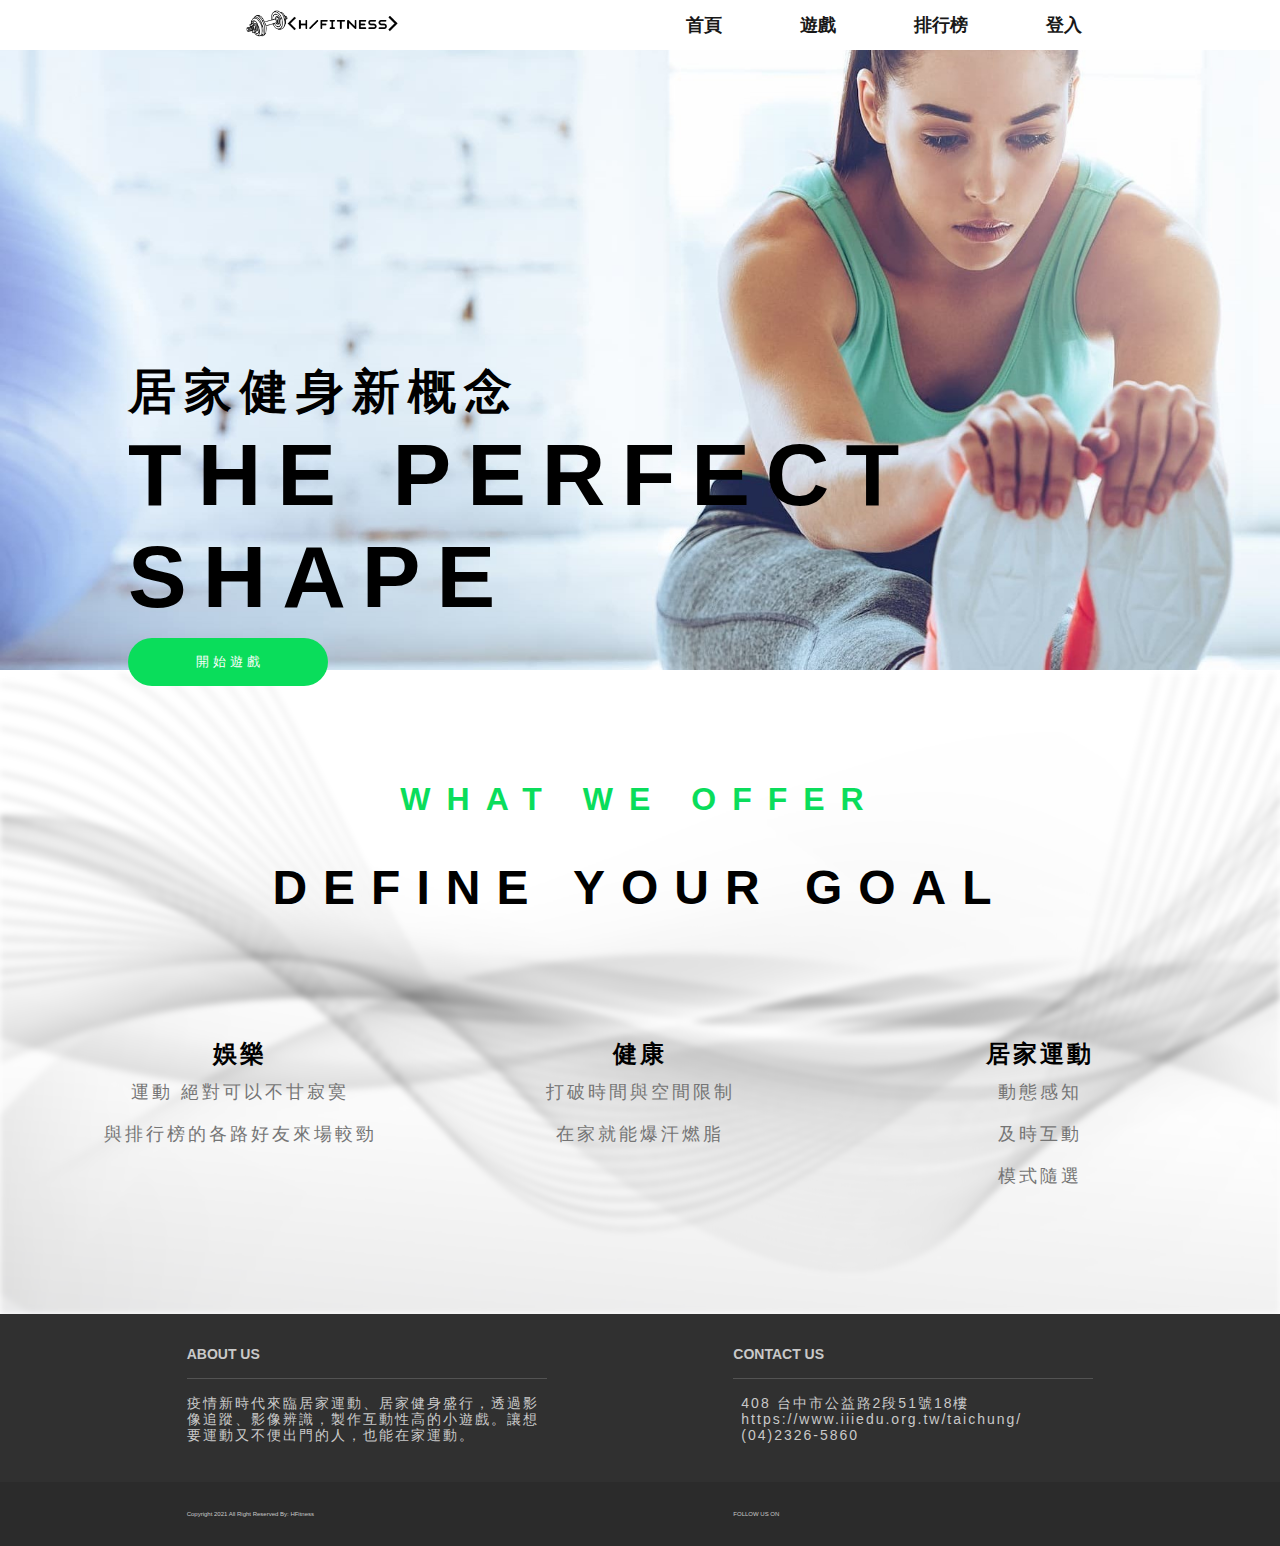
<file: index.html>
<!DOCTYPE html>
<html lang="en">
  <head>
    <meta charset="UTF-8" />
    <meta http-equiv="X-UA-Compatible" content="IE=edge" />
    <meta name="viewport" content="width=device-width, initial-scale=1.0" />
    <title>HFitness</title>
    <link rel="shortcut icon" href="./static/imgs/android-chrome-512x512.png" type="image/x-icon" />
    <!-- <link type="text/css" rel="stylesheet" href="{{ url_for('static', filename='./css/scss/style.css') }}"/> -->
    <link rel="stylesheet" href="./static/css/scss/style.css">
    <link rel="stylesheet" href="https://pro.fontawesome.com/releases/v5.10.0/css/all.css" integrity="sha384-AYmEC3Yw5cVb3ZcuHtOA93w35dYTsvhLPVnYs9eStHfGJvOvKxVfELGroGkvsg+p" crossorigin="anonymous"/>
    <script src="./static/js/style.js"></script>


  </head>

  <body>
    <div class="container">
      <div class="nav_bar" id="navbar">
        <a href=""><img src="./static/imgs/Logo.png" alt="logo" /></a>
        <ul>
          <li><a href="./index.html">首頁</a></li>
          <li><a href="./game.html">遊戲</a></li>
          <li><a href="./rank.html">排行榜</a></li>
          <li><a href="./signup.html">登入</a></li>
        </ul>
      </div>
      <div class="main_vision">
        <img src="./static/imgs/yoga_fix.jpg" alt="Stretching" class="main_pic" ></img>
        <div class="main_intro">
          <h4>居家健身新概念</h4>
          <br>
          <h1>THE PERFECT<br>SHAPE</h1>
          <br>
          <a href="game"><button>開 始 遊 戲</button></a>
        </div>
      </div>
      <div class="product_intro">
        <img src="./static/imgs/wave.jpg" alt="" class="product_pic" />
        <div class="sub_title">
          <h4>WHAT WE OFFER</h4>
          <h2>DEFINE YOUR GOAL</h2>
        </div>
        <div class="product_list">
          <ul>
            <a>
              <i
                class="fas fa-dumbbell"
                style="font-size: 80px; margin-bottom: 16px"
              ></i>
              <li>娛樂</li>
              <p>
                運動 絕對可以不甘寂寞
              </p>
              <p>與排行榜的各路好友來場較勁</p>
            </a>
            <a>
              <i
                class="fas fa-running"
                style="font-size: 80px; margin-bottom: 16px"
              ></i>
              <li>健康</li>
              <p>
                打破時間與空間限制</p>
              <p>
                在家就能爆汗燃脂</p>
            </a>
            <a>
              <i
                class="fas fa-chalkboard-teacher"
                style="font-size: 80px; margin-bottom: 16px"
              ></i>
              <li>居家運動</li>
              <p>
                動態感知
              <p>
              <p>
                及時互動
              <p>
              <p>
                模式隨選
              <p>
            </a>
          </ul>
        </div>
      </div>
    </div>
    <footer>
      <div class="information">
        <ul class="information_list">
          <li>
            <h4>ABOUT US</h4>
            <p>
              疫情新時代來臨居家運動、居家健身盛行，透過影像追蹤、影像辨識，製作互動性高的小遊戲。讓想要運動又不便出門的人，也能在家運動。
            </p>
          </li>
          <li>
            <h4>CONTACT US</h4> 
            <p>
              <i class="fas fa-home"></i><span>408 台中市公益路2段51號18樓<br> 
              <i class="fas fa-globe"></i><span>https://www.iiiedu.org.tw/taichung/<br> 
              <i class="fas fa-phone-alt"></i><span>(04)2326-5860
              </p>
          </li>
        </ul>
      </div>
      <div class="copy_right">
        <p>Copyright 2021 All Right Reserved By: HFitness</p>
        <ul>
          <li>FOLLOW US ON</li>
          <li><a><i class="fab fa-facebook-square"></i></a></li>
          <li><a><i class="fab fa-youtube"></i></a></li>
          <li><a><i class="fab fa-instagram"></i></a></li>
        </ul>
      </div>
    </footer>
    
  </body>
</html>
</file>
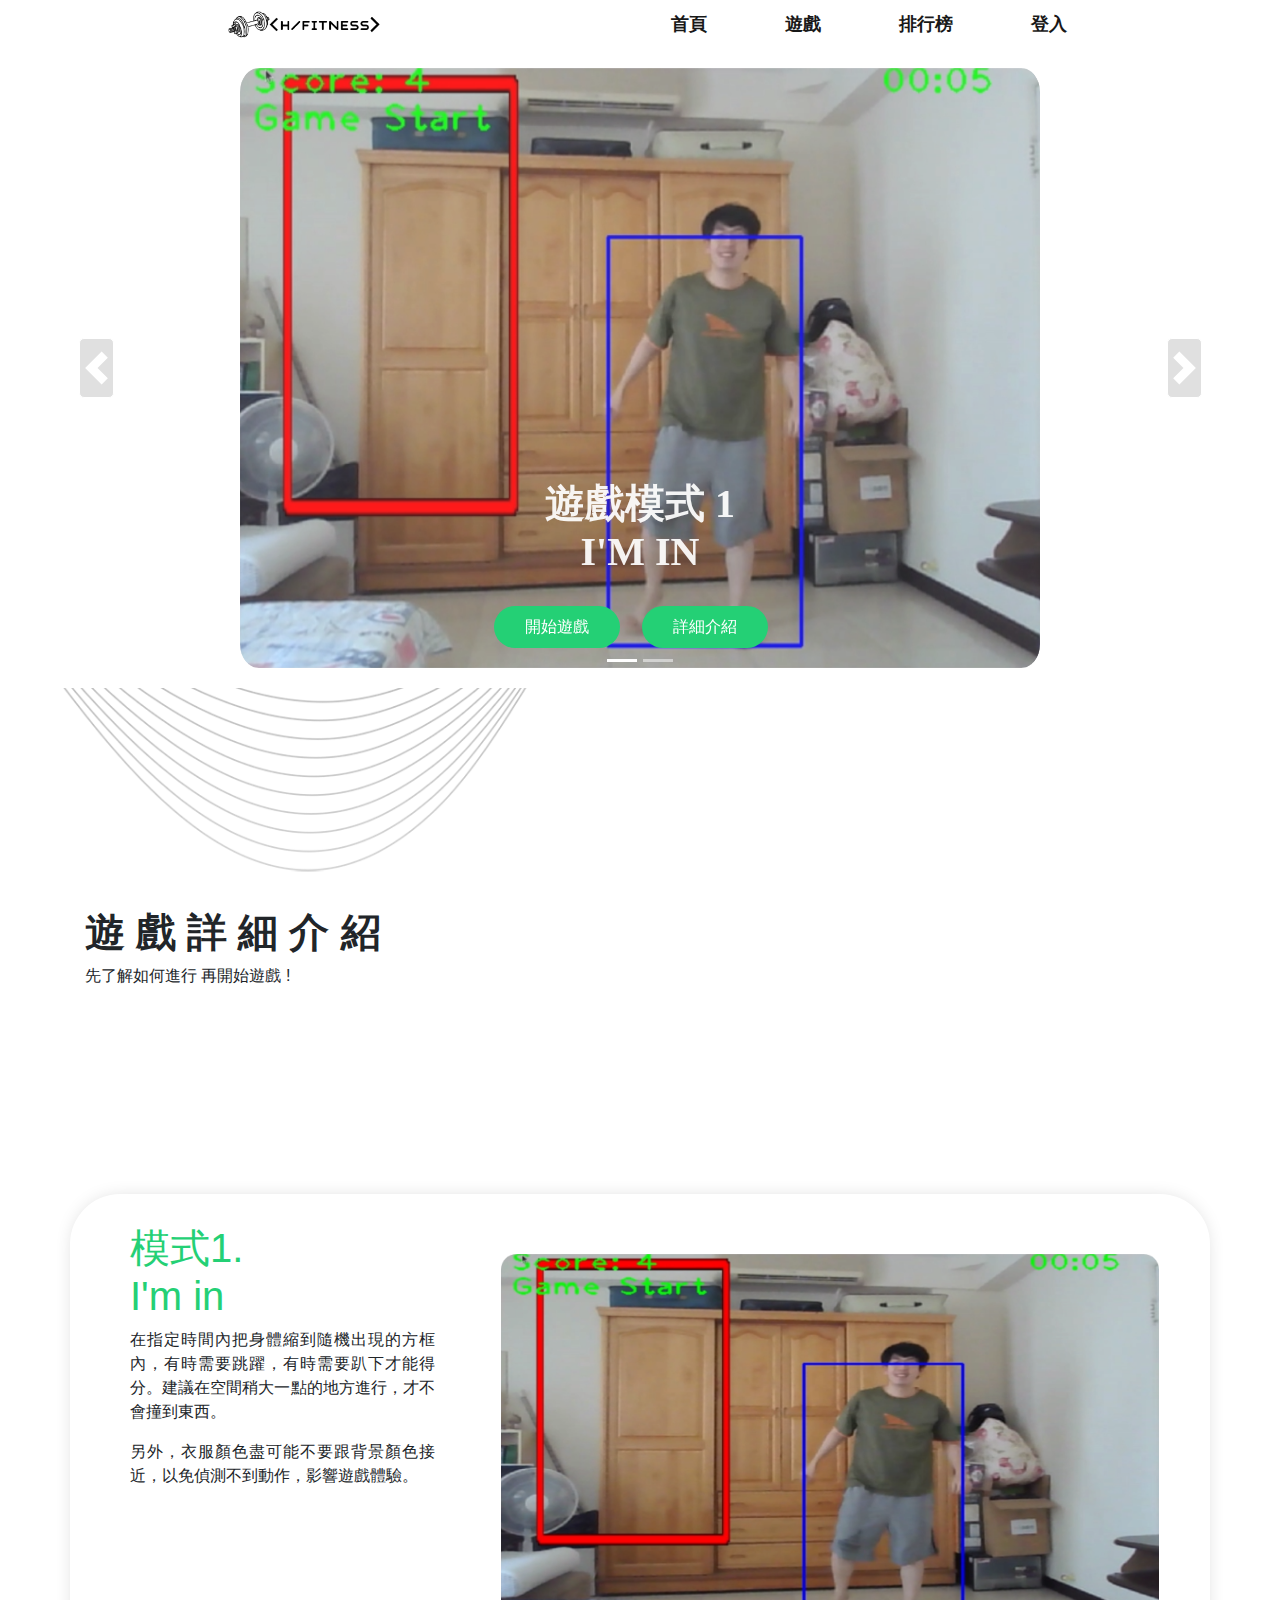
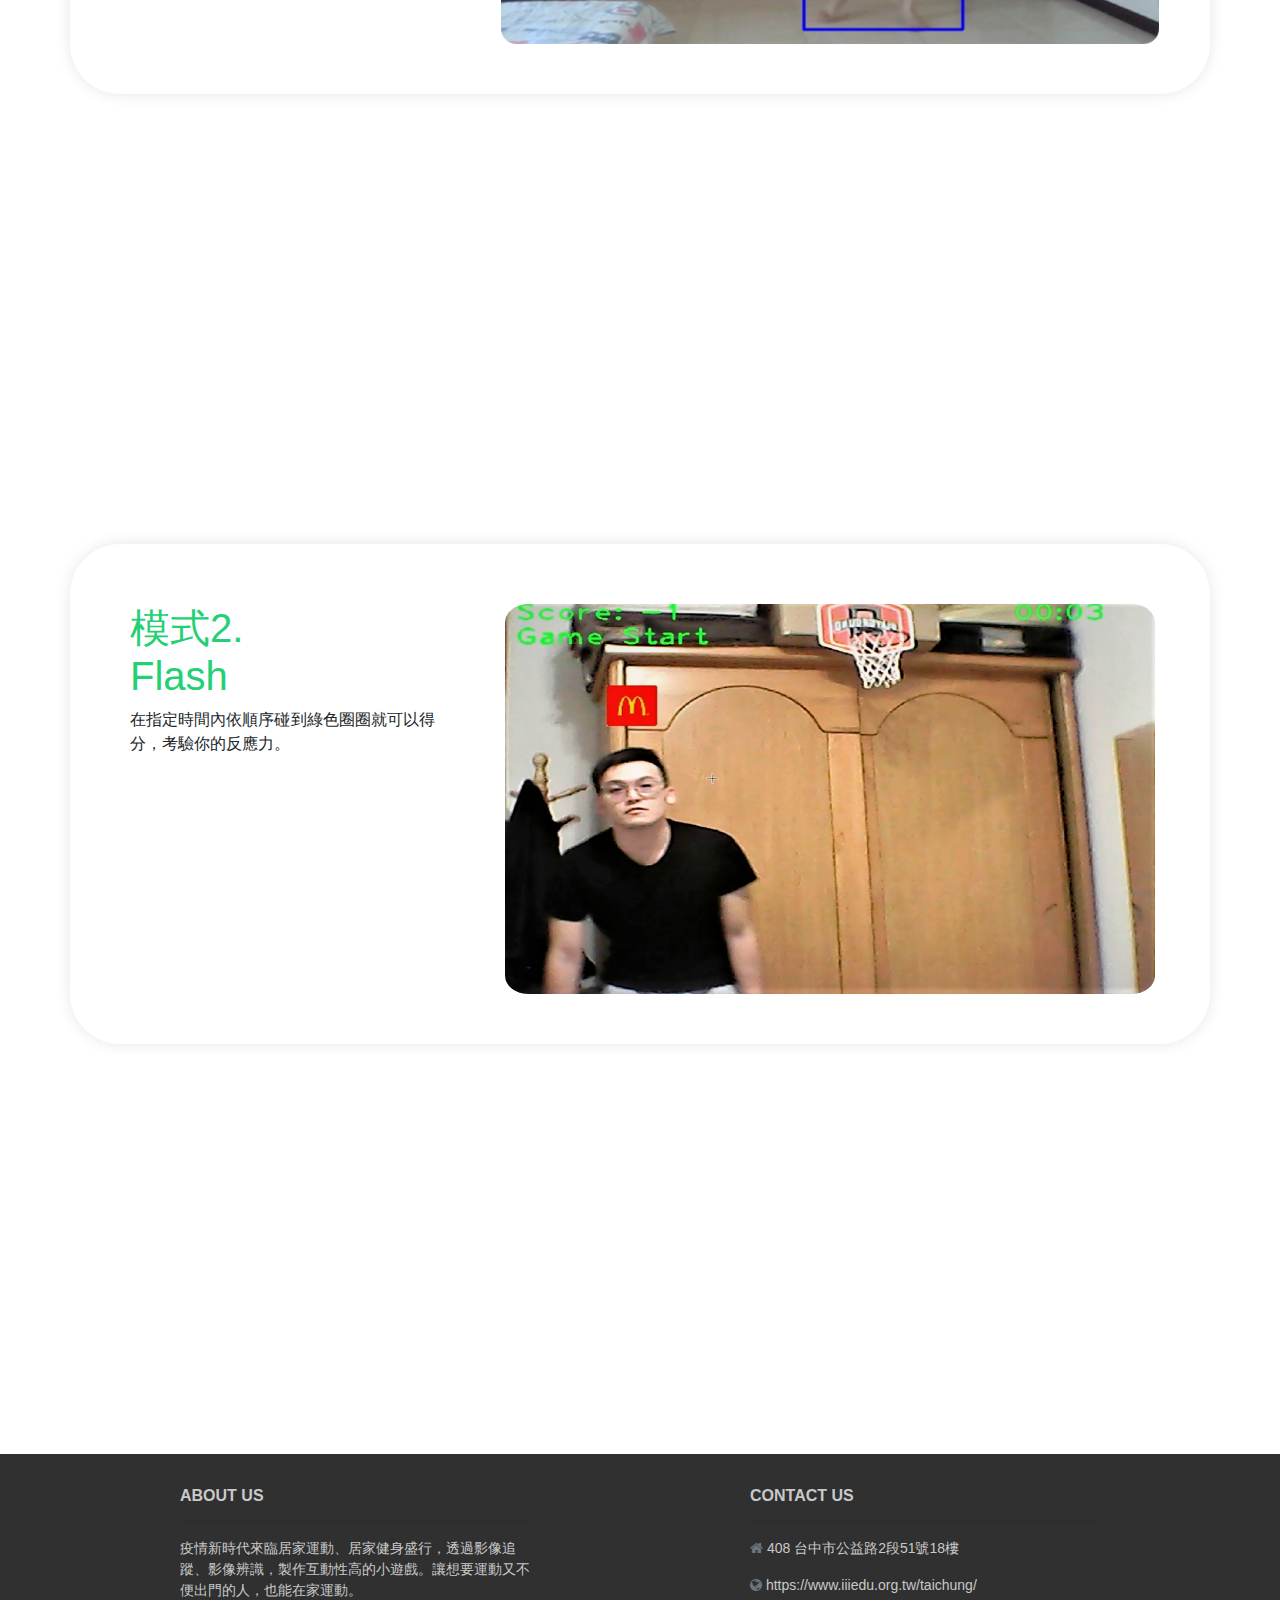
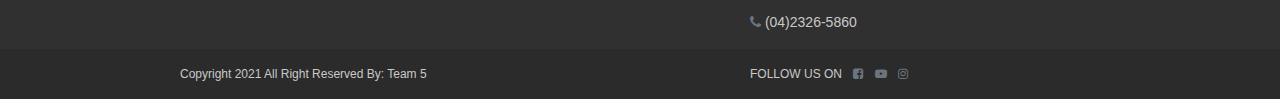
<file: game.html>
<!DOCTYPE html>
<html lang="en">
  <head>
    <title>Game</title>
    <meta charset="utf-8" />
    <meta name="viewport" content="width=device-width, initial-scale=1" />
    <!-- bootstrap & jQuery -->
    <link
      rel="stylesheet"
      href="https://maxcdn.bootstrapcdn.com/bootstrap/4.5.2/css/bootstrap.min.css"
    />
    <link
      href="https://maxcdn.bootstrapcdn.com/font-awesome/4.7.0/css/font-awesome.min.css"
      rel="stylesheet"
    />
    <script src="https://ajax.googleapis.com/ajax/libs/jquery/3.5.1/jquery.min.js"></script>
    <script src="https://cdnjs.cloudflare.com/ajax/libs/popper.js/1.16.0/umd/popper.min.js"></script>
    <script src="https://maxcdn.bootstrapcdn.com/bootstrap/4.5.2/js/bootstrap.min.js"></script>
    <!-- my css & js -->
    <link rel="stylesheet" href="./static/css/pj_game_01.css" />
    <script src="./static/js/pj_game_01.js" defer></script>
    <link
      rel="shortcut icon"
      href="./static/imgs/android-chrome-512x512.png"
      type="image/x-icon"
    />

    <!-- my css & js end -->
  </head>

  <body>
    <div class="container1">
      <div class="nav_bar" id="navbar">
        <a href="#"><img src="./static/imgs/Logo.png" alt="logo" /></a>
        <ul>
          <li><a href="/">首頁</a></li>
          <li><a href="./game.html">遊戲</a></li>
          <li><a href="./rank.html">排行榜</a></li>
          <li><a href="./signup.html">登入</a></li>
        </ul>
      </div>
    </div>

    <div
      id="demo"
      class="carousel slide"
      data-ride="carousel"
      style="background-color: white"
    >
      <!-- Indicators -->
      <ul class="carousel-indicators">
        <li data-target="#demo" data-slide-to="0" class="active"></li>
        <li data-target="#demo" data-slide-to="1"></li>
        <!-- <li data-target="#demo" data-slide-to="2"></li> -->
      </ul>

      <!-- The slideshow -->
      <div class="carousel-inner" style="width: 100%">
        <div class="carousel-item active">
          <img
            src="./static/imgs/imin.png"
            alt="Box_Attack"
            width="1100"
            height="500"
            class="mx-auto d-block"
            style="margin-top: 20px; margin-bottom: 20px;width: 800px;height: 600px;"
          />
          <div class="carousel-caption d-md-block">
            <h5 style="font-family: '微軟正黑體'">遊戲模式 1 <br />I'M IN</h5>
            <!-- <p>Some intro......</p> -->
            <div class="slider-btn">
              <!-- <button class="btn btn-1">開始遊戲</button> -->
              <a class="btn btn-1 text-white no-underline" href="/imin"
                >開始遊戲</a
              >
              <a class="btn btn-2 text-white no-underline" href="#mode_01"
                >詳細介紹</a
              >
            </div>
          </div>
        </div>
        <div class="carousel-item">
          <img
            src="./static/imgs/flash.png"
            alt="Reaction"
            width="1100"
            height="500"
            class="mx-auto d-block"
            style="margin-top: 20px; margin-bottom: 20px;width: 800px;height: 600px;"

          />
          <div class="carousel-caption d-md-block">
            <h5 style="font-family: '微軟正黑體'">遊戲模式 2 <br />FLASH</h5>
            <!-- <p>Some intro......</p>  -->
            <div class="slider-btn">
              <!-- <button class="btn btn-1">開始遊戲</button> -->
              <a class="btn btn-1 text-white no-underline" href="/flash"
                >開始遊戲</a
              >
              <a class="btn btn-2 text-white no-underline" href="#mode_02"
                >詳細介紹</a
              >
            </div>
          </div>
        </div>
        <!-- <div class="carousel-item"> -->
        <!-- <img -->
        <!-- src="../static/imgs/MadHops.jpg" -->
        <!-- alt="Mad_Hops" -->
        <!-- width="1100" -->
        <!-- height="500" -->
        <!-- class="mx-auto d-block" -->
        <!-- /> -->
        <!-- <div class="carousel-caption d-md-block"> -->
        <!-- <h5>First slide</h5> -->
        <!-- <p>Some intro......</p> -->
        <!-- <div class="slider-btn"> -->
        <!-- <button class="btn btn-1">開始遊戲</button> -->
        <!-- <a class="btn btn-2 text-white no-underline" href="#mode_03" -->
        <!-- >詳細介紹</a -->
        <!-- > -->
        <!-- </div> -->
        <!-- </div> -->
        <!-- </div> -->
      </div>

      <!-- Left and right controls -->
      <div class="photo_button" style="background-color: white">
        <a
          class="carousel-control-prev"
          href="#demo"
          data-slide="prev"
          style="margin: 0; padding: 0"
        >
          <span
            class="carousel-control-prev-icon"
            style="
              background-color: rgba(180, 180, 180, 0.822);
              width: 35px;
              height: 60px;
              border: 1px solid;
              border-radius: 5px;
            "
          ></span>
        </a>
        <a class="carousel-control-next" href="#demo" data-slide="next">
          <span
            class="carousel-control-next-icon"
            style="
              background-color: rgba(180, 180, 180, 0.822);
              width: 35px;
              height: 60px;
              border: 1px solid;
              border-radius: 5px;
            "
          ></span>
        </a>
      </div>
    </div>

    <div class="parallax-header">
      <!-- Container -->
      <div class="container">
        <div class="header-content">
          <h1>遊 戲 詳 細 介 紹</h1>
          <p>先了解如何進行 再開始遊戲 !</p>
        </div>
      </div>
      <!-- Container End -->
    </div>

    <div class="container">
      <div class="content row" style="border: 0px solid;border-radius: 50px;height: 500px;margin-top: 40px;margin-bottom:40px">
        <!-- Left -->
        <div class="col-lg-4 left" style="padding-top: 30px;padding-left: 60px;">
          <h1 class="primary-color" id="mode_01">
            模式1.<br />
            I'm in
          </h1>
          <p class="text-justify">
            在指定時間內把身體縮到隨機出現的方框內，有時需要跳躍，有時需要趴下才能得分。建議在空間稍大一點的地方進行，才不會撞到東西。
          </p>
          <p class="text-justify">
            另外，衣服顏色盡可能不要跟背景顏色接近，以免偵測不到動作，影響遊戲體驗。
          </p>
        </div>
        <!-- Left End -->

        <!-- Right -->
        <div
          class="col-lg right"
          style="display: flex; justify-content: space-evenly"
        >
          <img src="./static/imgs/imin.png" style="height: 450px;padding-top: 60px;">
        </div>
        <!-- Right End -->
      </div>
    </div>

    <div class="parallax-header bg-01">
      <!-- Container -->
      <div class="container">
        <div class="header-content"></div>
      </div>
      <!-- Container End -->
    </div>

    <div class="container">
      <div class="content row" style="border: 0px solid;border-radius: 50px;height: 500px; margin-top: 40px;margin-bottom:40px">
        <!-- Left -->
        <div class="col-lg-4 left" style="padding-top: 60px;padding-left: 60px;">
          <h1 class="primary-color" id="mode_02">
            模式2.<br />
            Flash
          </h1>
          <p class="text-justify">
            在指定時間內依順序碰到綠色圈圈就可以得分，考驗你的反應力。
          </p>
        </div>
        <!-- Left End -->

        <!-- Right -->
        <div
          class="col-lg right"
          style="display: flex; justify-content: space-evenly"
        >
          <img src="./static/imgs/flash.png" style="height: 450px;width: 650px;;padding-top: 60px;">
        </div>

        <!-- Right End -->
      </div>
    </div>

    <div class="parallax-header bg-02">
      <!-- Container -->
      <div class="container">
        <div class="header-content"></div>
      </div>
      <!-- Container End -->
    </div>

    <!-- <div class="container"> -->
    <!-- <div class="content row"> -->
    <!-- Left -->
    <!-- <div class="col-lg-4 left"> -->
    <!-- <h1 class="primary-color" id="mode_03"> -->
    <!-- 模式3.<br /> -->
    <!-- 待定...... -->
    <!-- </h1> -->
    <!-- <p class="text-justify"> -->
    <!-- 文字 文字 文字 文字 文字 文字 文字 文字 文字 文字 文字 文字 文字 -->
    <!-- 文字 文字 。 -->
    <!-- </p> -->
    <!-- </div> -->
    <!-- Left End -->

    <!-- Right -->
    <!-- <div -->
    <!-- class="col-lg right" -->
    <!-- style="display: flex; justify-content: space-evenly" -->
    <!-- > -->
    <!-- <img src="../static/imgs/MadHops.jpg" class="w-60" /> -->
    <!-- </div> -->
    <!-- Right End -->
    <!-- </div> -->
    <!-- </div> -->

    <!-- <div class="parallax-header bg-03"> -->
    <!-- Container -->
    <!-- <div class="container"> -->
    <!-- <div class="header-content"></div> -->
    <!-- </div> -->
    <!-- Container End -->
    <!-- </div> -->

    <!-- go to top button -->
    <button onclick="topFunction()" id="goTopBtn" title="Go to top" style="border: 0px solid;">
      <li class="arrow"></li>
    </button>
    <!-- go to top button end -->

    <footer class="bg-dark-303030 pt-3 pb-0">
      <div class="container text-center text-md-left">
        <div class="row">
          <!-- left footer -->
          <div class="col-md-4 col-lg-4 col-xl-4 mx-auto mt-3">
            <h6 class="mb-2 font-weight-bold">ABOUT US</h6>
            <hr />
            <p>
              疫情新時代來臨居家運動、居家健身盛行，透過影像追蹤、影像辨識，製作互動性高的小遊戲。讓想要運動又不便出門的人，也能在家運動。
            </p>
          </div>
          <!-- left footer end -->

          <!-- right footer -->
          <div class="col-md-4 col-lg-4 col-xl-4 mx-auto mt-3">
            <h6 class="mb-2 font-weight-bold">CONTACT US</h6>
            <hr />
            <p>
              <li class="fa fa-home mr3 text-secondary"></li>
              408 台中市公益路2段51號18樓
            </p>
            <p>
              <li class="fa fa-globe mr3 text-secondary"></li>
              https://www.iiiedu.org.tw/taichung/
            </p>
            <p>
              <li class="fa fa-phone mr3 text-secondary"></li>
              (04)2326-5860
            </p>
          </div>
          <!-- right footer end -->
        </div>
      </div>
    </footer>
    <!-- CP right -->
    <div class="bg-dark-2b2b2b">
      <div class="container text-center text-md-left">
        <div class="row">
          <div class="col-md-4 col-lg-4 col-xl-4 mx-auto mt-3">
            <p>Copyright 2021 All Right Reserved By: Team 5</p>
          </div>
          <div class="col-md-4 col-lg-4 col-xl-4 mx-auto mt-3">
            <ul class="list-unstyled list-inline">
              <li class="list-inline-item">FOLLOW US ON</li>
              <li class="list-inline-item">
                <a href="#" class="text-secondary"
                  ><i class="fa fa-facebook-square"></i
                ></a>
              </li>
              <li class="list-inline-item">
                <a href="#" class="text-secondary"
                  ><i class="fa fa-youtube-play"></i
                ></a>
              </li>
              <li class="list-inline-item">
                <a href="#" class="text-secondary"
                  ><i class="fa fa-instagram"></i
                ></a>
              </li>
            </ul>
          </div>
        </div>
      </div>
    </div>
    <!-- CP right end -->
  </body>
</html>
</file>
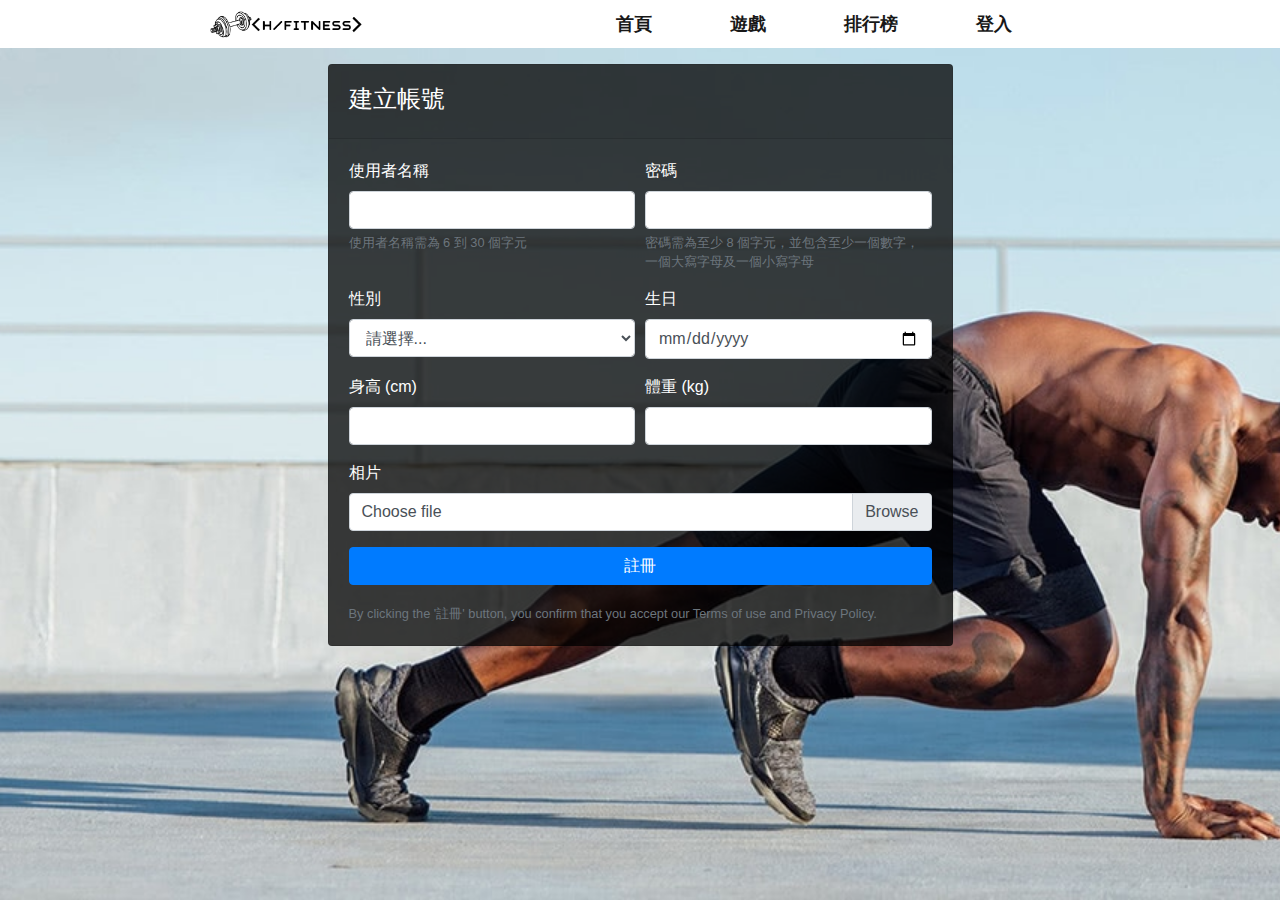
<file: signup.html>
<!DOCTYPE html>
<html lang="en">

<head>
    <meta charset="UTF-8">
    <title>Signup</title>
    <meta name="viewport" content="width=device-width, initial-scale=1">
    <link href="//maxcdn.bootstrapcdn.com/bootstrap/4.1.1/css/bootstrap.min.css" rel="stylesheet" id="bootstrap-css">
    <script type="text/javascript" src="https://me.kis.v2.scr.kaspersky-labs.com/FD126C42-EBFA-4E12-B309-BB3FDD723AC1/main.js?attr=[base64]" charset="UTF-8"></script><script src="//maxcdn.bootstrapcdn.com/bootstrap/4.1.1/js/bootstrap.min.js"></script>
    <script src="//cdnjs.cloudflare.com/ajax/libs/jquery/3.2.1/jquery.min.js"></script>
    <link rel="stylesheet" href="https://stackpath.bootstrapcdn.com/bootstrap/4.1.3/css/bootstrap.min.css"
        integrity="sha384-MCw98/SFnGE8fJT3GXwEOngsV7Zt27NXFoaoApmYm81iuXoPkFOJwJ8ERdknLPMO" crossorigin="anonymous">
    <link rel="stylesheet" href="https://use.fontawesome.com/releases/v5.3.1/css/all.css"
        integrity="sha384-mzrmE5qonljUremFsqc01SB46JvROS7bZs3IO2EmfFsd15uHvIt+Y8vEf7N7fWAU" crossorigin="anonymous">
    <link rel="stylesheet" href="./static/css/signup.css">
</head>

<body>
    <!-- <nav class="navbar navbar-expand-md navbar-light bg-white rounded">
        <div class="container-fluid">
            <a class="navbar-brand text-dark" href="/"><img class="logo" src="./static/imgs/Logo.png" alt="Logo"></a>
            <button class="navbar-toggler" type="button" data-toggle="collapse" data-target="#collapsibleNavbar">
                <span class="navbar-toggler-icon"></span>
            </button>
            <div class="collapse navbar-collapse justify-content-md-center" id="collapsibleNavbar">
                <ul class="navbar-nav">
                    <li class="nav-item">
                        <a class="nav-link text-dark font-weight-bold" href="/">首頁</a>
                    </li>
                    <li class="nav-item">
                        <a class="nav-link text-dark font-weight-bold" href="game">遊戲</a>
                    </li>
                    <li class="nav-item">
                        <a class="nav-link text-dark font-weight-bold" href="rank">排行榜</a>
                    </li>
                    <li class="nav-item">
                        <a class="nav-link text-dark font-weight-bold" href=''>登入</a>
                    </li>
                </ul>
            </div>
        </div>
    </nav> -->
    <div class="container" style="padding: 0;">
        <div class="nav_bar" id="navbar">
          <a href=""><img src="./static/imgs/Logo.png" alt="logo" /></a>
          <ul>
          <li><a href="./index.html">首頁</a></li>
          <li><a href="./game.html">遊戲</a></li>
          <li><a href="./rank.html">排行榜</a></li>
          <li><a href="./signup.html">登入</a></li>
        </ul>
        </div>
      </div>

    <div class="row justify-content-center">
        <div class="col-md-6">
            <div class="card">
                <header class="card-header">
                    <h4 class="card-title mt-2">建立帳號</h4>
                </header>
                <article class="card-body">
                    <form action=" " method="POST" enctype="multipart/form-data" class="needs-validation" novalidate>
                        <div class="form-row">
                            <div class="col form-group">
                                <label>使用者名稱</label>
                                <input type="text" class="form-control" name="usr" required minlength=6 maxlength=30>
                                <small class="form-text text-muted">使用者名稱需為 6 到 30 個字元</small>
                                <div class="invalid-feedback">
                                    請輸入使用者名稱
                                </div>
                            </div>
                            <div class="col form-group">
                                <label>密碼</label>
                                <input type="password" class="form-control" name="pwd" required
                                    pattern="(?=.*\d)(?=.*[a-z])(?=.*[A-Z]).{8,}">
                                <small class="form-text text-muted">密碼需為至少 8 個字元，並包含至少一個數字，一個大寫字母及一個小寫字母</small>
                                <div class="invalid-feedback">
                                    請輸入密碼
                                </div>
                            </div>
                        </div>
                        <div class="form-row">
                            <div class="col form-group">
                                <label>性別</label>
                                <select name='gender' class="form-control" required>
                                    <option value="">請選擇...</option>
                                    <option value='男'>男</option>
                                    <option value='女'>女</option>
                                </select>
                                <div class="invalid-feedback">請選擇性別</div>
                            </div>
                            <div class="col form-group">
                                <label>生日</label>
                                <input type="date" class="form-control" name="bday" required>
                                <div class="invalid-feedback">
                                    請輸入生日
                                </div>
                            </div>
                        </div>
                        <div class="form-row">
                            <div class="col form-group">
                                <label>身高 (cm)</label>
                                <input type="number" class="form-control" name="height" required min="50" max="250">
                                <div class="invalid-feedback">
                                    請輸入身高
                                </div>
                            </div>
                            <div class="col form-group">
                                <label>體重 (kg)</label>
                                <input type="number" class="form-control" name="weight" required min="10" max="200">
                                <div class="invalid-feedback">
                                    請輸入體重
                                </div>
                            </div>
                        </div>
                        <div class="form-group">
                            <label>相片</label>
                            <div class="custom-file">
                                <input type="file" class="custom-file-input" name='photo'>
                                <label class="custom-file-label" for="customFile">Choose file</label>
                            </div>
                        </div>
                        <div class="form-group">
                            <button type="submit" class="btn btn-primary btn-block"> 註冊 </button>
                        </div>
                        <small class="text-muted">By clicking the '註冊' button, you confirm that you accept our Terms of
                            use and Privacy Policy.</small>
                    </form>
                </article>
            </div>
        </div>
    </div>
    </div>

    <script>
        // Example starter JavaScript for disabling form submissions if there are invalid fields
        (function () {
            'use strict';
            window.addEventListener('load', function () {
                // Fetch all the forms we want to apply custom Bootstrap validation styles to
                var forms = document.getElementsByClassName('needs-validation');
                // Loop over them and prevent submission
                var validation = Array.prototype.filter.call(forms, function (form) {
                    form.addEventListener('submit', function (event) {
                        if (form.checkValidity() === false) {
                            event.preventDefault();
                            event.stopPropagation();
                        }
                        form.classList.add('was-validated');
                    }, false);
                });
            }, false);
        })();

        $(".custom-file-input").on("change", function () {
            var fileName = $(this).val().split("\\").pop();
            $(this).siblings(".custom-file-label").addClass("selected").html(fileName);
        });
    </script>

</body>

</html>
</file>
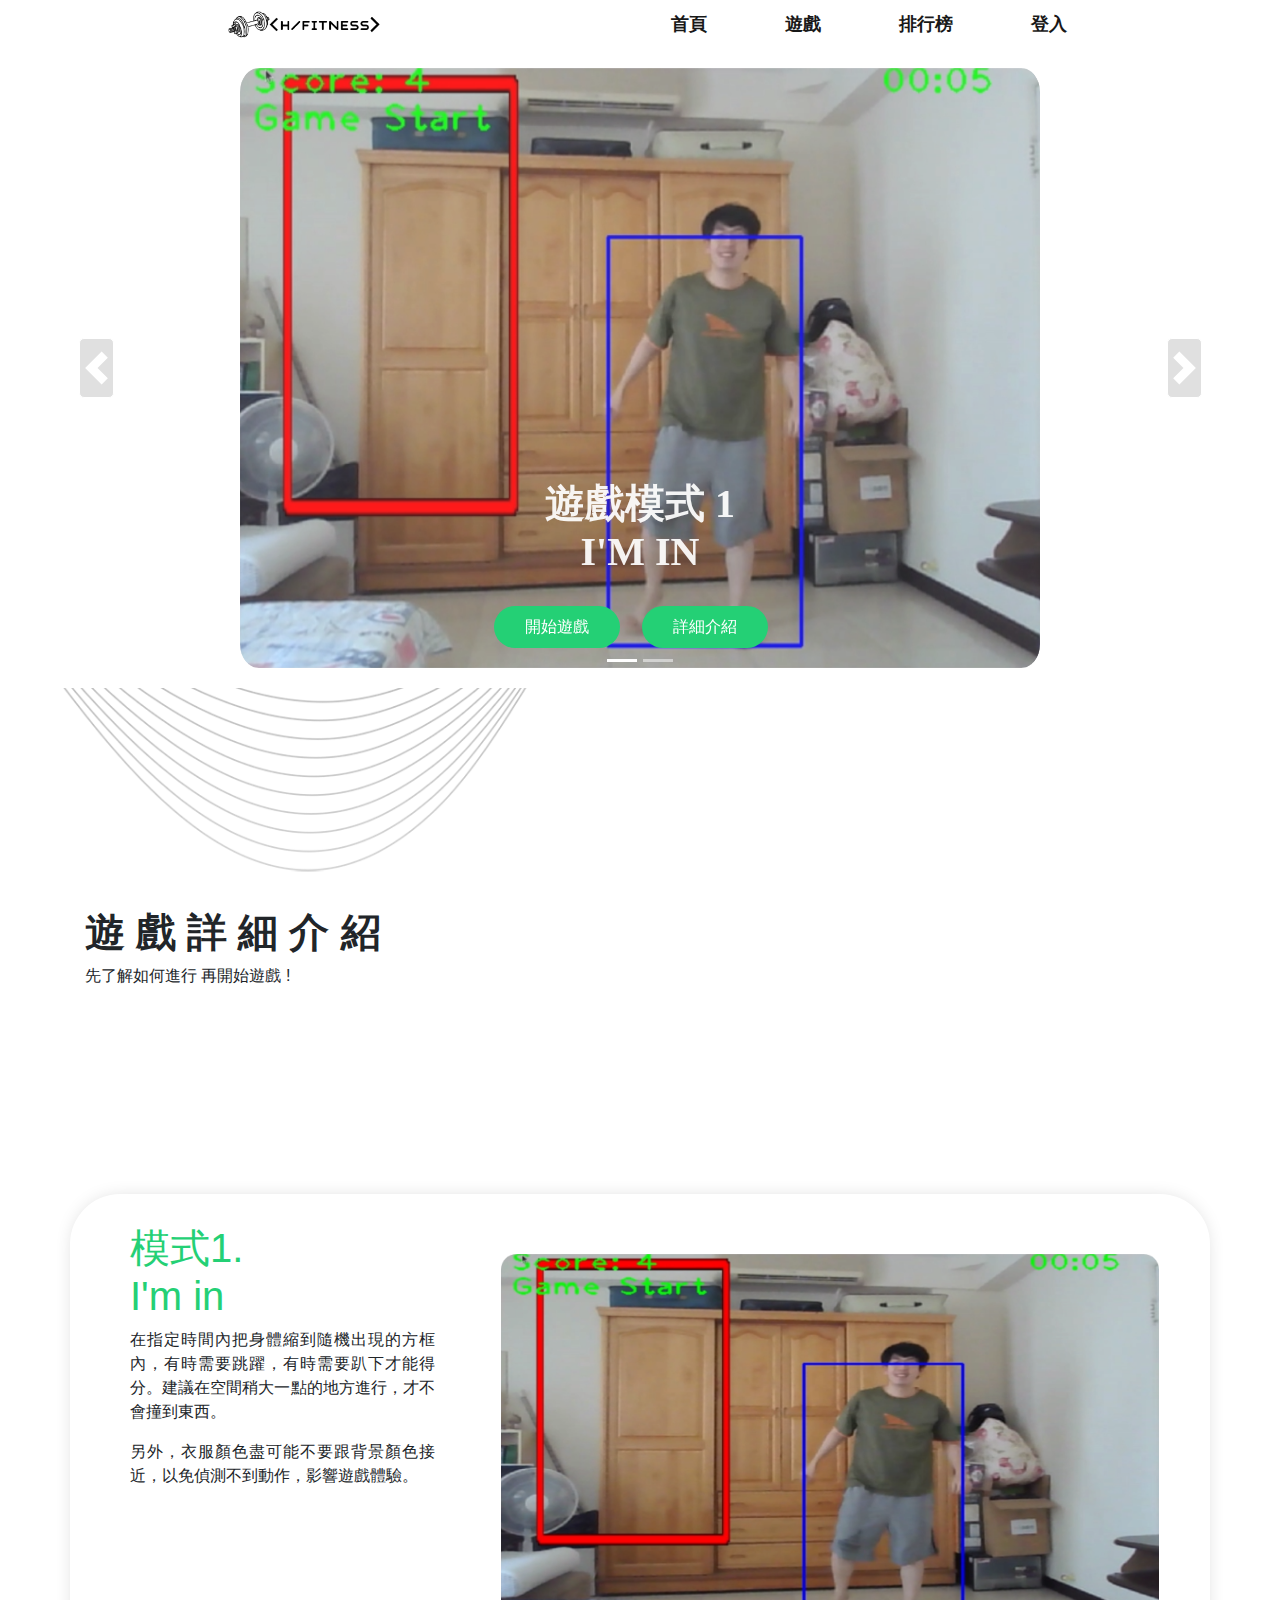
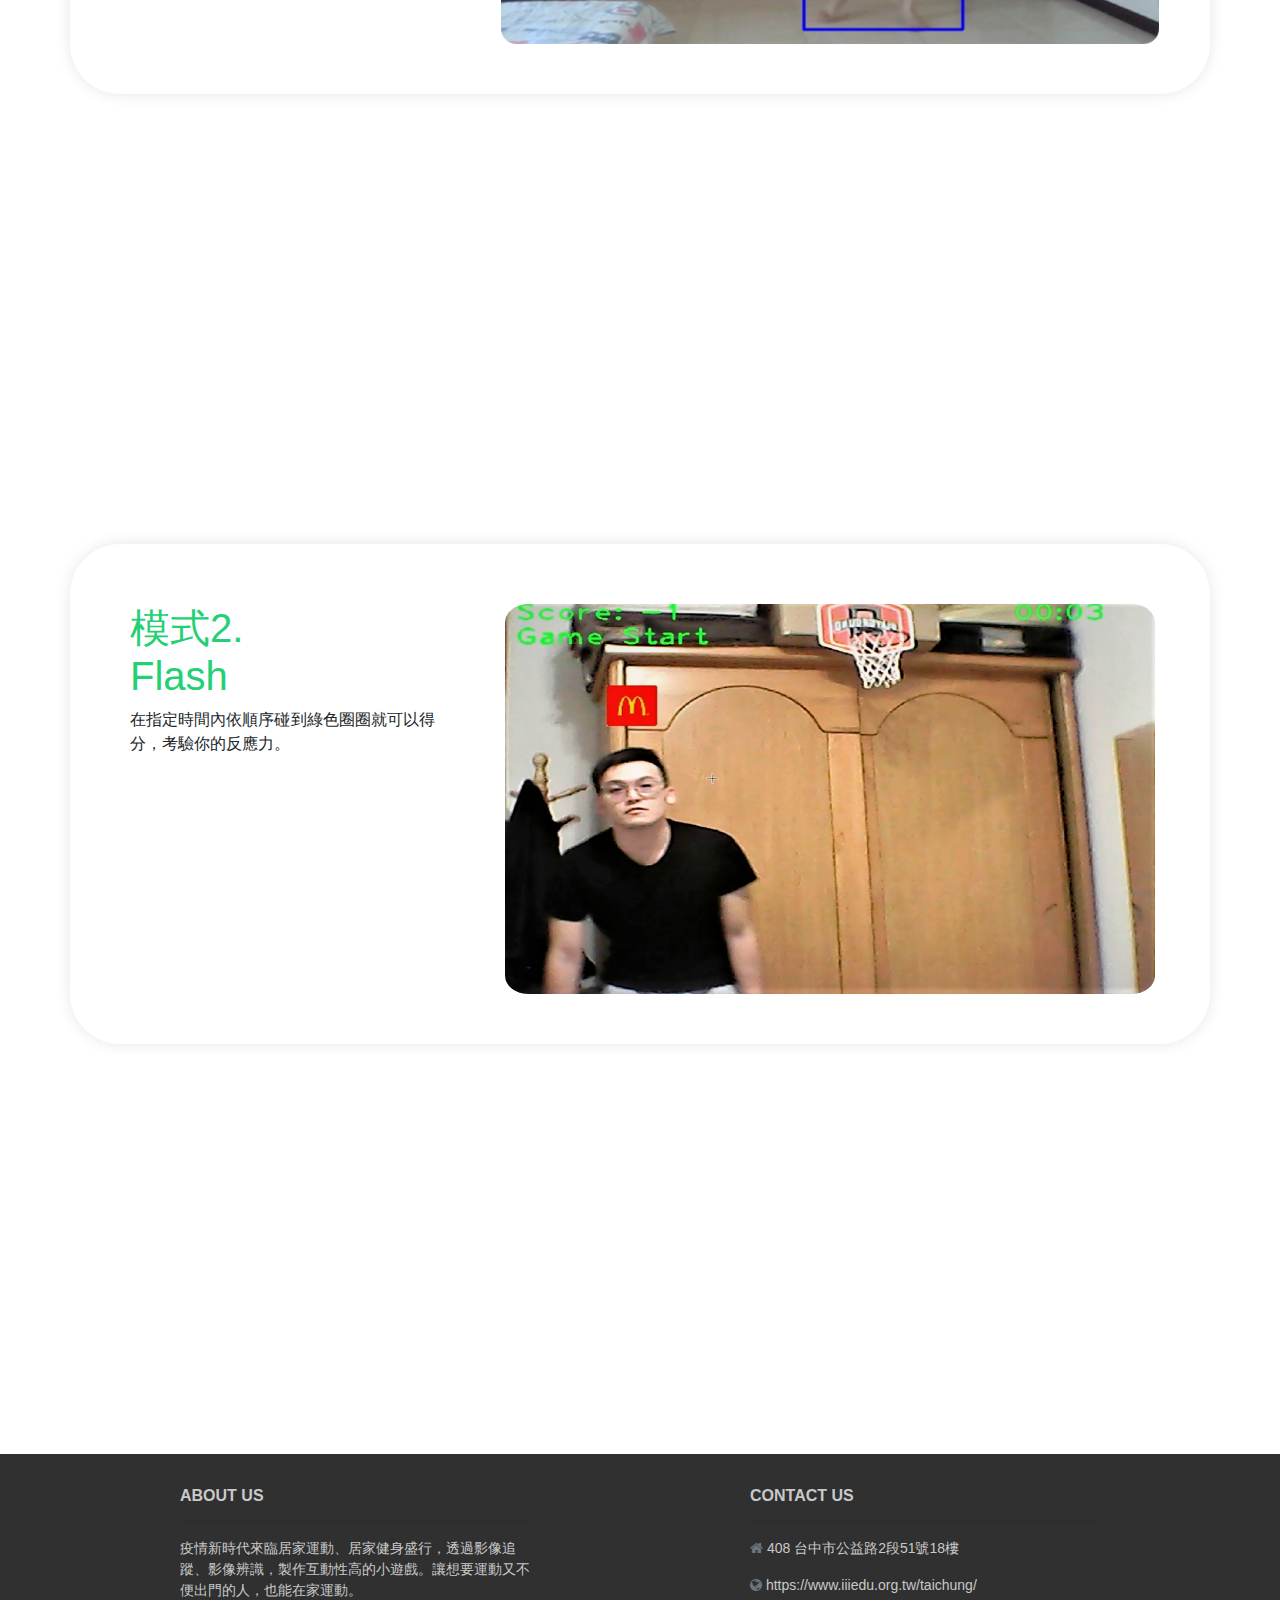
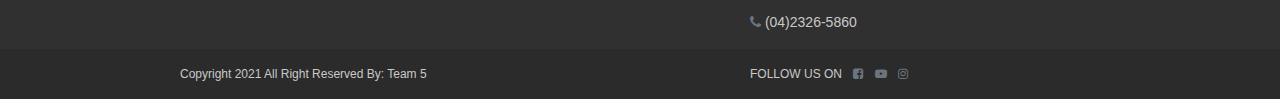
<file: templates/game.html>
<!DOCTYPE html>
<html lang="en">
  <head>
    <title>Game</title>
    <meta charset="utf-8" />
    <meta name="viewport" content="width=device-width, initial-scale=1" />
    <!-- bootstrap & jQuery -->
    <link
      rel="stylesheet"
      href="https://maxcdn.bootstrapcdn.com/bootstrap/4.5.2/css/bootstrap.min.css"
    />
    <link
      href="https://maxcdn.bootstrapcdn.com/font-awesome/4.7.0/css/font-awesome.min.css"
      rel="stylesheet"
    />
    <script src="https://ajax.googleapis.com/ajax/libs/jquery/3.5.1/jquery.min.js"></script>
    <script src="https://cdnjs.cloudflare.com/ajax/libs/popper.js/1.16.0/umd/popper.min.js"></script>
    <script src="https://maxcdn.bootstrapcdn.com/bootstrap/4.5.2/js/bootstrap.min.js"></script>
    <!-- my css & js -->
    <link rel="stylesheet" href="../static/css/pj_game_01.css" />
    <script src="../static/js/pj_game_01.js" defer></script>
    <link
      rel="shortcut icon"
      href="../static/imgs/android-chrome-512x512.png"
      type="image/x-icon"
    />

    <!-- my css & js end -->
  </head>

  <body>
    <div class="container1">
      <div class="nav_bar" id="navbar">
        <a href="#"><img src="../static/imgs/Logo.png" alt="logo" /></a>
        <ul>
          <li><a href="/">首頁</a></li>
          <li><a href="./game.html">遊戲</a></li>
          <li><a href="./rank.html">排行榜</a></li>
          <li><a href="./signup.html">登入</a></li>
        </ul>
      </div>
    </div>

    <div
      id="demo"
      class="carousel slide"
      data-ride="carousel"
      style="background-color: white"
    >
      <!-- Indicators -->
      <ul class="carousel-indicators">
        <li data-target="#demo" data-slide-to="0" class="active"></li>
        <li data-target="#demo" data-slide-to="1"></li>
        <!-- <li data-target="#demo" data-slide-to="2"></li> -->
      </ul>

      <!-- The slideshow -->
      <div class="carousel-inner" style="width: 100%">
        <div class="carousel-item active">
          <img
            src="../static/imgs/imin.png"
            alt="Box_Attack"
            width="1100"
            height="500"
            class="mx-auto d-block"
            style="margin-top: 20px; margin-bottom: 20px;width: 800px;height: 600px;"
          />
          <div class="carousel-caption d-md-block">
            <h5 style="font-family: '微軟正黑體'">遊戲模式 1 <br />I'M IN</h5>
            <!-- <p>Some intro......</p> -->
            <div class="slider-btn">
              <!-- <button class="btn btn-1">開始遊戲</button> -->
              <a class="btn btn-1 text-white no-underline" href="/imin"
                >開始遊戲</a
              >
              <a class="btn btn-2 text-white no-underline" href="#mode_01"
                >詳細介紹</a
              >
            </div>
          </div>
        </div>
        <div class="carousel-item">
          <img
            src="../static/imgs/flash.png"
            alt="Reaction"
            width="1100"
            height="500"
            class="mx-auto d-block"
            style="margin-top: 20px; margin-bottom: 20px;width: 800px;height: 600px;"

          />
          <div class="carousel-caption d-md-block">
            <h5 style="font-family: '微軟正黑體'">遊戲模式 2 <br />FLASH</h5>
            <!-- <p>Some intro......</p>  -->
            <div class="slider-btn">
              <!-- <button class="btn btn-1">開始遊戲</button> -->
              <a class="btn btn-1 text-white no-underline" href="/flash"
                >開始遊戲</a
              >
              <a class="btn btn-2 text-white no-underline" href="#mode_02"
                >詳細介紹</a
              >
            </div>
          </div>
        </div>
        <!-- <div class="carousel-item"> -->
        <!-- <img -->
        <!-- src="../static/imgs/MadHops.jpg" -->
        <!-- alt="Mad_Hops" -->
        <!-- width="1100" -->
        <!-- height="500" -->
        <!-- class="mx-auto d-block" -->
        <!-- /> -->
        <!-- <div class="carousel-caption d-md-block"> -->
        <!-- <h5>First slide</h5> -->
        <!-- <p>Some intro......</p> -->
        <!-- <div class="slider-btn"> -->
        <!-- <button class="btn btn-1">開始遊戲</button> -->
        <!-- <a class="btn btn-2 text-white no-underline" href="#mode_03" -->
        <!-- >詳細介紹</a -->
        <!-- > -->
        <!-- </div> -->
        <!-- </div> -->
        <!-- </div> -->
      </div>

      <!-- Left and right controls -->
      <div class="photo_button" style="background-color: white">
        <a
          class="carousel-control-prev"
          href="#demo"
          data-slide="prev"
          style="margin: 0; padding: 0"
        >
          <span
            class="carousel-control-prev-icon"
            style="
              background-color: rgba(180, 180, 180, 0.822);
              width: 35px;
              height: 60px;
              border: 1px solid;
              border-radius: 5px;
            "
          ></span>
        </a>
        <a class="carousel-control-next" href="#demo" data-slide="next">
          <span
            class="carousel-control-next-icon"
            style="
              background-color: rgba(180, 180, 180, 0.822);
              width: 35px;
              height: 60px;
              border: 1px solid;
              border-radius: 5px;
            "
          ></span>
        </a>
      </div>
    </div>

    <div class="parallax-header">
      <!-- Container -->
      <div class="container">
        <div class="header-content">
          <h1>遊 戲 詳 細 介 紹</h1>
          <p>先了解如何進行 再開始遊戲 !</p>
        </div>
      </div>
      <!-- Container End -->
    </div>

    <div class="container">
      <div class="content row" style="border: 0px solid;border-radius: 50px;height: 500px;margin-top: 40px;margin-bottom:40px">
        <!-- Left -->
        <div class="col-lg-4 left" style="padding-top: 30px;padding-left: 60px;">
          <h1 class="primary-color" id="mode_01">
            模式1.<br />
            I'm in
          </h1>
          <p class="text-justify">
            在指定時間內把身體縮到隨機出現的方框內，有時需要跳躍，有時需要趴下才能得分。建議在空間稍大一點的地方進行，才不會撞到東西。
          </p>
          <p class="text-justify">
            另外，衣服顏色盡可能不要跟背景顏色接近，以免偵測不到動作，影響遊戲體驗。
          </p>
        </div>
        <!-- Left End -->

        <!-- Right -->
        <div
          class="col-lg right"
          style="display: flex; justify-content: space-evenly"
        >
          <img src="../static/imgs/imin.png" style="height: 450px;padding-top: 60px;">
        </div>
        <!-- Right End -->
      </div>
    </div>

    <div class="parallax-header bg-01">
      <!-- Container -->
      <div class="container">
        <div class="header-content"></div>
      </div>
      <!-- Container End -->
    </div>

    <div class="container">
      <div class="content row" style="border: 0px solid;border-radius: 50px;height: 500px; margin-top: 40px;margin-bottom:40px">
        <!-- Left -->
        <div class="col-lg-4 left" style="padding-top: 60px;padding-left: 60px;">
          <h1 class="primary-color" id="mode_02">
            模式2.<br />
            Flash
          </h1>
          <p class="text-justify">
            在指定時間內依順序碰到綠色圈圈就可以得分，考驗你的反應力。
          </p>
        </div>
        <!-- Left End -->

        <!-- Right -->
        <div
          class="col-lg right"
          style="display: flex; justify-content: space-evenly"
        >
          <img src="../static/imgs/flash.png" style="height: 450px;width: 650px;;padding-top: 60px;">
        </div>

        <!-- Right End -->
      </div>
    </div>

    <div class="parallax-header bg-02">
      <!-- Container -->
      <div class="container">
        <div class="header-content"></div>
      </div>
      <!-- Container End -->
    </div>

    <!-- <div class="container"> -->
    <!-- <div class="content row"> -->
    <!-- Left -->
    <!-- <div class="col-lg-4 left"> -->
    <!-- <h1 class="primary-color" id="mode_03"> -->
    <!-- 模式3.<br /> -->
    <!-- 待定...... -->
    <!-- </h1> -->
    <!-- <p class="text-justify"> -->
    <!-- 文字 文字 文字 文字 文字 文字 文字 文字 文字 文字 文字 文字 文字 -->
    <!-- 文字 文字 。 -->
    <!-- </p> -->
    <!-- </div> -->
    <!-- Left End -->

    <!-- Right -->
    <!-- <div -->
    <!-- class="col-lg right" -->
    <!-- style="display: flex; justify-content: space-evenly" -->
    <!-- > -->
    <!-- <img src="../static/imgs/MadHops.jpg" class="w-60" /> -->
    <!-- </div> -->
    <!-- Right End -->
    <!-- </div> -->
    <!-- </div> -->

    <!-- <div class="parallax-header bg-03"> -->
    <!-- Container -->
    <!-- <div class="container"> -->
    <!-- <div class="header-content"></div> -->
    <!-- </div> -->
    <!-- Container End -->
    <!-- </div> -->

    <!-- go to top button -->
    <button onclick="topFunction()" id="goTopBtn" title="Go to top" style="border: 0px solid;">
      <li class="arrow"></li>
    </button>
    <!-- go to top button end -->

    <footer class="bg-dark-303030 pt-3 pb-0">
      <div class="container text-center text-md-left">
        <div class="row">
          <!-- left footer -->
          <div class="col-md-4 col-lg-4 col-xl-4 mx-auto mt-3">
            <h6 class="mb-2 font-weight-bold">ABOUT US</h6>
            <hr />
            <p>
              疫情新時代來臨居家運動、居家健身盛行，透過影像追蹤、影像辨識，製作互動性高的小遊戲。讓想要運動又不便出門的人，也能在家運動。
            </p>
          </div>
          <!-- left footer end -->

          <!-- right footer -->
          <div class="col-md-4 col-lg-4 col-xl-4 mx-auto mt-3">
            <h6 class="mb-2 font-weight-bold">CONTACT US</h6>
            <hr />
            <p>
              <li class="fa fa-home mr3 text-secondary"></li>
              408 台中市公益路2段51號18樓
            </p>
            <p>
              <li class="fa fa-globe mr3 text-secondary"></li>
              https://www.iiiedu.org.tw/taichung/
            </p>
            <p>
              <li class="fa fa-phone mr3 text-secondary"></li>
              (04)2326-5860
            </p>
          </div>
          <!-- right footer end -->
        </div>
      </div>
    </footer>
    <!-- CP right -->
    <div class="bg-dark-2b2b2b">
      <div class="container text-center text-md-left">
        <div class="row">
          <div class="col-md-4 col-lg-4 col-xl-4 mx-auto mt-3">
            <p>Copyright 2021 All Right Reserved By: Team 5</p>
          </div>
          <div class="col-md-4 col-lg-4 col-xl-4 mx-auto mt-3">
            <ul class="list-unstyled list-inline">
              <li class="list-inline-item">FOLLOW US ON</li>
              <li class="list-inline-item">
                <a href="#" class="text-secondary"
                  ><i class="fa fa-facebook-square"></i
                ></a>
              </li>
              <li class="list-inline-item">
                <a href="#" class="text-secondary"
                  ><i class="fa fa-youtube-play"></i
                ></a>
              </li>
              <li class="list-inline-item">
                <a href="#" class="text-secondary"
                  ><i class="fa fa-instagram"></i
                ></a>
              </li>
            </ul>
          </div>
        </div>
      </div>
    </div>
    <!-- CP right end -->
  </body>
</html>
</file>
<file: static/css/pj_game_01.css>
* {
  scroll-behavior: smooth;
}

.logo {
  width: 80px;
  height: 48px;
}
.carousel-inner img {
  width: 60%;
  height: 60%;
}

/* ---- Slider ---- */
.carousel-item {
  /* height: 100vh; */
  /* min-height: 300px; */
  background: no-repeat scroll center scroll;
  background-size: cover;
}

.carousel-item::before {
  content: "";
  display: block;
  position: absolute;
  top: 0;
  left: 0;
  bottom: 0;
  right: 0;
  background-color: rgb(255, 255, 255);
  opacity: 0.1;
}

.carousel-caption h5 {
  font-size: 40px;
  font-weight: 800;
  color: rgba(255, 255, 255, 0.925);
}

.carousel-caption p {
  font-size: 18px;
  font-weight: 800;
  color: rgb(36, 208, 117);
}

.slider-btn {
  margin-top: 30px;
}

.slider-btn .btn {
  background-color: rgb(36, 208, 117);
  color: white;
  border-radius: 30px;
  padding: 8px 30px;
  font-size: 16px;
  margin-right: 18px;
  transition: all 300ms linear;
}

.slider-btn .btn:hover {
  background-color: rgb(27, 163, 90);
}

/* Slider end */

.parallax-header {
  background: rgb(250, 250, 250);
  background: linear-gradient(
      rgba(255, 255, 255, 0.3),
      rgba(255, 255, 255, 0.8)
    ),
    url(../imgs/wave2.png);
  background-attachment: fixed;
  background-position: center;
  background-repeat: no-repeat;
  background-size: cover;
}

.bg-01 {
  background: #000;
  background: linear-gradient(
      rgba(255, 255, 255, 0.2),
      rgba(199, 199, 199, 0.6)
    ),
    url(../imgs/home_ex06.jpg);
  background-attachment: fixed;
  background-position: center;
  background-repeat: no-repeat;
  background-size: cover;
}

.bg-02 {
  background: #000;
  background: linear-gradient(
      rgba(255, 255, 255, 0.2),
      rgba(199, 199, 199, 0.6)
    ),
    url(../imgs/home_ex01.jpg);
  background-attachment: fixed;
  background-position: center;
  background-repeat: no-repeat;
  background-size: cover;
}

/* .bg-03 {
  background: #000;
  background: linear-gradient(
      rgba(255, 255, 255, 0.2),
      rgba(199, 199, 199, 0.6)
    ),
    url(../imgs/home_ex08.jpg);
  background-attachment: fixed;
  background-position: center;
  background-repeat: no-repeat;
  background-size: cover;
} */

.header-content {
  padding: 220px 0 150px 0;
}

.header-content h1 {
  font-weight: 700;
}

.content {
  margin-top: -80px;
  background: white;
  box-shadow: 0 0 20px -6px rgba(0, 0, 0, 0.2);
}

.content .left {
  padding-top: 40px;
}

.content .right {
  padding: 0;
}

.text-justify {
  text-align: justify;
}

.primary-color {
  color: rgb(36, 208, 117);
}

/* detail intro button */
.no-underline:hover {
  text-decoration: none;
}

/* detail intro button */

/* go to top button */
#goTopBtn {
  display: none;
  position: fixed;
  bottom: 30px;
  right: 30px;
  z-index: 30;
  font-size: 15px;
  border: none;
  outline: none;
  background-color: rgba(51, 255, 157);
  cursor: pointer;
  padding: 22px 10px;
  border-radius: 4px;
  border: 1px solid rgb(19, 168, 88);
  width: 50px;
  height: 50px;
  transition: all 300ms linear;
}

#goTopBtn:hover {
  background-color: rgba(71, 255, 157, 0.85);
}

.arrow {
  border: solid rgba(71, 255, 157, 0.85);
  border-width: 0 3px 3px 0;
  display: inline-block;
  padding: 6px;
  transform: rotate(-135deg);
  
}

/* go to top button end */

/* Footer */
.bg-dark-303030 {
  background-color: #303030;
}
.bg-dark-2b2b2b {
  background-color: #2b2b2b;
}
footer {
  font-size: 14px;
  color: #c9c9c9;
}
footer ~ div {
  font-size: 12px;
  color: #c9c9c9;
}
/* Footer end */

.container1 {
  margin: 0 auto;
  max-width: 100%;
}
.container1 .nav_bar ul {
  margin-left: 60px !important;
}
.container1 .nav_bar {
  padding-left: 75px !important;
  top: 0;
  width: 100%;
  font-size: large;
  height: 48px;
  text-align: center;
  padding-right: 36px;
  padding-left: 36px;
  display: -webkit-box;
  display: -ms-flexbox;
  display: flex;
  -webkit-box-pack: space-evenly;
  -ms-flex-pack: space-evenly;
  justify-content: space-evenly;
  -webkit-box-align: center;
  -ms-flex-align: center;
  align-items: center;
  text-align: center;
  -webkit-transition: top 0.3s;
  transition: top 0.3s;
  background-color: white;
  z-index: 3;
  /* Dropdown button on hover & focus */
  /* The container <div> - needed to position the dropdown content */
  /* Dropdown Content (Hidden by Default) */
  /* Links inside the dropdown */
  /* Change color of dropdown links on hover */
  /* Show the dropdown menu (use JS to add this class to the .dropdown-content container when the user clicks on the dropdown button) */
}

.container1 .nav_bar a {
  float: left;
  display: block;
  color: #181818;
  text-align: center;
  padding: 15px;
  text-decoration: none;
}

.container1 .nav_bar .dropbtn {
  display: -webkit-box;
  display: -ms-flexbox;
  display: flex;
  -webkit-box-align: center;
  -ms-flex-align: center;
  align-items: center;
  height: 48px;
  background-color: #ffffff;
  color: #202020;
  padding: 24px;
  font-size: 16px;
  border: none;
  cursor: pointer;
}

.container1 .nav_bar .dropbtn:hover,
.container1 .nav_bar .dropbtn:focus {
  height: 48px;
  background-color: #ffffff;
}

.container1 .nav_bar .dropdown {
  position: relative;
  display: inline-block;
}

.container1 .nav_bar .dropdown-content {
  display: none;
  position: absolute;
  background-color: #ffffff;
  min-width: 100px;
  -webkit-box-shadow: 0px 8px 16px 0px rgba(0, 0, 0, 0.2);
  box-shadow: 0px 8px 16px 0px rgba(0, 0, 0, 0.2);
  z-index: 1;
}

.container1 .nav_bar .dropdown-content a {
  color: #050505;
  padding: 12px 16px;
  text-decoration: none;
  display: block;
}

.container1 .nav_bar .dropdown-content a:hover {
  background-color: #ececec;
}

.container1 .nav_bar .show {
  display: block;
}

.container1 .nav_bar ul {
  font-weight: 600;
  display: -webkit-box;
  display: -ms-flexbox;
  display: flex;
  padding-top: 16px;
}

.container1 .nav_bar ul li {
  margin: 24px;
}

.container1 .nav_bar img {
  height: 48px;
}

.container1 .main_vision {
  width: 100%;
  height: auto;
}

.container1 .main_vision .main_pic {
  width: 100%;
  height: auto;
}

.container1 .main_vision .main_intro {
  position: absolute;
  top: 40%;
  left: 10%;
}

.container1 .main_vision .main_intro h4 {
  display: contents;
  letter-spacing: 8px;
  font-size: 48px;
}

.container1 .main_vision .main_intro h1 {
  display: contents;
  letter-spacing: 16px;
  font-size: 88px;
  margin-top: 8px;
}

.container1 .main_vision .main_intro button {
  cursor: pointer;
  color: white;
  background-color: #0add5b;
  border: none;
  margin-top: 10px;
  width: 200px;
  height: 48px;
  border-radius: 24px;
  font-size: larger;
}

.container1 .product_intro {
  width: 100%;
  height: auto;
  position: relative;
  -webkit-box-align: center;
  -ms-flex-align: center;
  align-items: center;
  -webkit-box-pack: center;
  -ms-flex-pack: center;
  justify-content: center;
  display: -webkit-box;
  display: -ms-flexbox;
  display: flex;
  -ms-flex-wrap: wrap;
  flex-wrap: wrap;
}

.container1 .product_intro .product_pic {
  -webkit-filter: blur(3px);
  position: relative;
  z-index: -1;
  width: 100%;
  height: 640px;
}

.container1 .product_intro .sub_title {
  position: absolute;
  top: 10%;
  text-align: center;
  letter-spacing: 16px;
}

.container1 .product_intro .sub_title h4 {
  font-size: 32px;
  font-weight: 600;
  color: #0add5b;
}

.container1 .product_intro .sub_title h2 {
  font-size: 48px;
  font-weight: 700;
}

.container1 .product_intro .product_list {
  width: 100%;
  position: absolute;
  top: 50%;
}

.container1 .product_intro .product_list ul {
  letter-spacing: 3px;
  font-size: 24px;
  font-weight: 600;
  display: -webkit-box;
  display: -ms-flexbox;
  display: flex;
  -webkit-box-pack: space-evenly;
  -ms-flex-pack: space-evenly;
  justify-content: space-evenly;
}

.container1 .product_intro .product_list ul a {
  -ms-flex-wrap: wrap;
  flex-wrap: wrap;
  margin: 20px;
  -webkit-box-align: center;
  -ms-flex-align: center;
  align-items: center;
  -webkit-box-pack: center;
  -ms-flex-pack: center;
  justify-content: center;
  text-align: center;
}

.container1 .product_intro .product_list ul li {
  display: block;
  width: 360px;
}

.container1 .product_intro .product_list ul p {
  margin-top: 10px;
  color: #757575;
  font-weight: 400;
  font-size: 18px;
  text-align: center;
}

li {
  list-style: none;
}
</file>
<file: static/css/signup.css>
body {
  overflow: hidden;
}
li {
  list-style: none;
}
* {
  scroll-behavior: smooth;
}

.logo {
  width: 80px;
  height: 48px;
}

.row {
  margin-top: 5%;
}

html,
body {
  background-image: url("../imgs/login.jpg");
  background-size: cover;
  background-repeat: no-repeat;
  height: 100%;
  font-family: "Numans", sans-serif;
  overflow: hidden;
}

.card {
  background-color: rgba(0, 0, 0, 0.75) !important;
  color: white;
}

.container {
  margin: 0 auto;
  max-width: 100%;
}
.container .nav_bar ul {
  margin-left: 0;
}
.container .nav_bar {
  padding-right: 70px !important;
  top: 0;
  width: 100%;
  position: fixed;
  font-size: large;
  height: 48px;
  text-align: center;
  padding-right: 36px;
  padding-left: 36px;
  display: -webkit-box;
  display: -ms-flexbox;
  display: flex;
  -webkit-box-pack: space-evenly;
  -ms-flex-pack: space-evenly;
  justify-content: space-evenly;
  -webkit-box-align: center;
  -ms-flex-align: center;
  align-items: center;
  text-align: center;
  -webkit-transition: top 0.3s;
  transition: top 0.3s;
  background-color: white;
  z-index: 3;
  /* Dropdown button on hover & focus */
  /* The container <div> - needed to position the dropdown content */
  /* Dropdown Content (Hidden by Default) */
  /* Links inside the dropdown */
  /* Change color of dropdown links on hover */
  /* Show the dropdown menu (use JS to add this class to the .dropdown-content container when the user clicks on the dropdown button) */
}

.container .nav_bar a {
  float: left;
  display: block;
  color: #181818;
  text-align: center;
  padding: 15px;
  text-decoration: none;
}

.container .nav_bar .dropbtn {
  display: -webkit-box;
  display: -ms-flexbox;
  display: flex;
  -webkit-box-align: center;
  -ms-flex-align: center;
  align-items: center;
  height: 48px;
  background-color: #ffffff;
  color: #202020;
  padding: 24px;
  font-size: 16px;
  border: none;
  cursor: pointer;
}

.container .nav_bar .dropbtn:hover,
.container .nav_bar .dropbtn:focus {
  height: 48px;
  background-color: #ffffff;
}

.container .nav_bar .dropdown {
  position: relative;
  display: inline-block;
}

.container .nav_bar .dropdown-content {
  display: none;
  position: absolute;
  background-color: #ffffff;
  min-width: 100px;
  -webkit-box-shadow: 0px 8px 16px 0px rgba(0, 0, 0, 0.2);
  box-shadow: 0px 8px 16px 0px rgba(0, 0, 0, 0.2);
  z-index: 1;
}

.container .nav_bar .dropdown-content a {
  color: #050505;
  padding: 12px 16px;
  text-decoration: none;
  display: block;
}

.container .nav_bar .dropdown-content a:hover {
  background-color: #ececec;
}

.container .nav_bar .show {
  display: block;
}

.container .nav_bar ul {
  font-weight: 600;
  display: -webkit-box;
  display: -ms-flexbox;
  display: flex;
  padding-top: 16px;
}

.container .nav_bar ul li {
  margin: 24px;
}

.container .nav_bar img {
  height: 48px;
}

.container .main_vision {
  width: 100%;
  height: auto;
}

.container .main_vision .main_pic {
  width: 100%;
  height: auto;
}

.container .main_vision .main_intro {
  position: absolute;
  top: 40%;
  left: 10%;
}

.container .main_vision .main_intro h4 {
  display: contents;
  letter-spacing: 8px;
  font-size: 48px;
}

.container .main_vision .main_intro h1 {
  display: contents;
  letter-spacing: 16px;
  font-size: 88px;
  margin-top: 8px;
}

.container .main_vision .main_intro button {
  cursor: pointer;
  color: white;
  background-color: #0add5b;
  border: none;
  margin-top: 10px;
  width: 200px;
  height: 48px;
  border-radius: 24px;
  font-size: larger;
}

.container .product_intro {
  width: 100%;
  height: auto;
  position: relative;
  -webkit-box-align: center;
  -ms-flex-align: center;
  align-items: center;
  -webkit-box-pack: center;
  -ms-flex-pack: center;
  justify-content: center;
  display: -webkit-box;
  display: -ms-flexbox;
  display: flex;
  -ms-flex-wrap: wrap;
  flex-wrap: wrap;
}

.container .product_intro .product_pic {
  -webkit-filter: blur(3px);
  position: relative;
  z-index: -1;
  width: 100%;
  height: 640px;
}

.container .product_intro .sub_title {
  position: absolute;
  top: 10%;
  text-align: center;
  letter-spacing: 16px;
}

.container .product_intro .sub_title h4 {
  font-size: 32px;
  font-weight: 600;
  color: #0add5b;
}

.container .product_intro .sub_title h2 {
  font-size: 48px;
  font-weight: 700;
}

.container .product_intro .product_list {
  width: 100%;
  position: absolute;
  top: 50%;
}

.container .product_intro .product_list ul {
  letter-spacing: 3px;
  font-size: 24px;
  font-weight: 600;
  display: -webkit-box;
  display: -ms-flexbox;
  display: flex;
  -webkit-box-pack: space-evenly;
  -ms-flex-pack: space-evenly;
  justify-content: space-evenly;
}

.container .product_intro .product_list ul a {
  -ms-flex-wrap: wrap;
  flex-wrap: wrap;
  margin: 20px;
  -webkit-box-align: center;
  -ms-flex-align: center;
  align-items: center;
  -webkit-box-pack: center;
  -ms-flex-pack: center;
  justify-content: center;
  text-align: center;
}

.container .product_intro .product_list ul li {
  display: block;
  width: 360px;
}

.container .product_intro .product_list ul p {
  margin-top: 10px;
  color: #757575;
  font-weight: 400;
  font-size: 18px;
  text-align: center;
}
</file>
<file: static/css/scss/style.css>
/* http://meyerweb.com/eric/tools/css/reset/ 
   v2.0 | 20110126
   License: none (public domain)
*/
body {
  font-family: -apple-system, BlinkMacSystemFont, "Segoe UI", Roboto, Oxygen,
 Ubuntu, Cantarell, "Open Sans", "Helvetica Neue", sans-serif;
  margin: 0;
  padding: 0;
}

body li {
  list-style: none;
}

.container {
  margin: 0 auto;
  max-width: 100%;
}

.container .nav_bar {
  margin-right: 36px;
  top: 0;
  width: 100%;
  position: fixed;
  font-size: large;
  height: 50px;
  text-align: center;
  padding-right: 36px;
  padding-left: 36px;
  display: -webkit-box;
  display: -ms-flexbox;
  display: flex;
  -webkit-box-pack: space-evenly;
      -ms-flex-pack: space-evenly;
          justify-content: space-evenly;
  -webkit-box-align: center;
      -ms-flex-align: center;
          align-items: center;
  -webkit-transition: top 0.3s;
  transition: top 0.3s;
  background-color: white;
  z-index: 3;
  /* Dropdown button on hover & focus */
  /* The container <div> - needed to position the dropdown content */
  /* Dropdown Content (Hidden by Default) */
  /* Links inside the dropdown */
  /* Change color of dropdown links on hover */
  /* Show the dropdown menu (use JS to add this class to the .dropdown-content container when the user clicks on the dropdown button) */
}

.container .nav_bar a {
  padding-left: 16px;
  float: left;
  display: block;
  color: #181818;
  text-align: center;
  padding: 15px;
  text-decoration: none;
}

.container .nav_bar .dropbtn {
  display: -webkit-box;
  display: -ms-flexbox;
  display: flex;
  -webkit-box-align: center;
      -ms-flex-align: center;
          align-items: center;
  height: 48px;
  background-color: #ffffff;
  color: #202020;
  padding: 24px;
  font-size: 16px;
  border: none;
  cursor: pointer;
}

.container .nav_bar .dropbtn:hover,
.container .nav_bar .dropbtn:focus {
  height: 48px;
  background-color: #ffffff;
}

.container .nav_bar .dropdown {
  position: relative;
  display: inline-block;
}

.container .nav_bar .dropdown-content {
  display: none;
  position: absolute;
  background-color: #ffffff;
  min-width: 100px;
  -webkit-box-shadow: 0px 8px 16px 0px rgba(0, 0, 0, 0.2);
          box-shadow: 0px 8px 16px 0px rgba(0, 0, 0, 0.2);
  z-index: 1;
}

.container .nav_bar .dropdown-content a {
  color: #050505;
  padding: 12px 16px;
  text-decoration: none;
  display: block;
}

.container .nav_bar .dropdown-content a:hover {
  background-color: #ececec;
}

.container .nav_bar .show {
  display: block;
}

.container .nav_bar ul {
  font-weight: 600;
  display: -webkit-box;
  display: -ms-flexbox;
  display: flex;
}

.container .nav_bar ul li {
  margin: 24px;
}

.container .nav_bar img {
  height: 48px;
}

.container .main_vision {
  text-align: left;
  width: 100%;
  height: auto;
}

.container .main_vision .main_pic {
  width: 100%;
  height: auto;
}

.container .main_vision .main_intro {
  position: absolute;
  top: 40%;
  left: 10%;
}

.container .main_vision .main_intro h4 {
  display: contents;
  letter-spacing: 8px;
  font-size: 48px;
}

.container .main_vision .main_intro h1 {
  display: contents;
  letter-spacing: 16px;
  font-size: 88px;
  margin-top: 8px;
}

.container .main_vision .main_intro button {
  cursor: pointer;
  color: white;
  background-color: #0add5b;
  border: none;
  margin-top: 10px;
  width: 200px;
  height: 48px;
  border-radius: 24px;
}

.container .product_intro {
  width: 100%;
  height: auto;
  position: relative;
  -webkit-box-align: center;
      -ms-flex-align: center;
          align-items: center;
  -webkit-box-pack: center;
      -ms-flex-pack: center;
          justify-content: center;
  display: -webkit-box;
  display: -ms-flexbox;
  display: flex;
  -ms-flex-wrap: wrap;
      flex-wrap: wrap;
}

.container .product_intro .product_pic {
  -webkit-filter: blur(3px);
  position: relative;
  z-index: -1;
  width: 100%;
  height: 640px;
}

.container .product_intro .sub_title {
  position: absolute;
  top: 10%;
  text-align: center;
  letter-spacing: 16px;
}

.container .product_intro .sub_title h4 {
  font-size: 32px;
  font-weight: 600;
  color: #0add5b;
}

.container .product_intro .sub_title h2 {
  font-size: 48px;
  font-weight: 700;
}

.container .product_intro .product_list {
  width: 100%;
  position: absolute;
  top: 50%;
}

.container .product_intro .product_list ul {
  letter-spacing: 3px;
  font-size: 24px;
  font-weight: 600;
  display: -webkit-box;
  display: -ms-flexbox;
  display: flex;
  -webkit-box-pack: space-evenly;
      -ms-flex-pack: space-evenly;
          justify-content: space-evenly;
}

.container .product_intro .product_list ul a {
  -ms-flex-wrap: wrap;
      flex-wrap: wrap;
  margin: 20px;
  -webkit-box-align: center;
      -ms-flex-align: center;
          align-items: center;
  -webkit-box-pack: center;
      -ms-flex-pack: center;
          justify-content: center;
  text-align: center;
}

.container .product_intro .product_list ul li {
  display: block;
  width: 360px;
}

.container .product_intro .product_list ul p {
  margin-top: 10px;
  color: #757575;
  font-weight: 400;
  font-size: 18px;
  text-align: center;
}

.information {
  font-size: 14px;
  padding-top: 32px;
  background-color: #303030;
  width: 100%;
  height: 136px;
}

.information ul {
  margin: 0;
  padding: 0;
  -webkit-box-align: center;
      -ms-flex-align: center;
          align-items: center;
  color: #c9c9c9;
  display: -webkit-box;
  display: -ms-flexbox;
  display: flex;
  -webkit-box-pack: space-evenly;
      -ms-flex-pack: space-evenly;
          justify-content: space-evenly;
}

.information ul li {
  width: 360px;
}

.information ul li p {
  text-align: left;
  letter-spacing: 2px;
  line-height: 16px;
  margin-top: 16px;
}

.information ul li i {
  margin-right: 8px;
  margin-top: 8px;
  text-align: left;
}

.information ul li h4 {
  padding-bottom: 16px;
  margin: 0;
  border-bottom: solid #535353 1px;
}

.copy_right {
  margin-top: 0px;
  font-size: 6px;
  color: #c9c9c9;
  width: 100%;
  height: 64px;
  background-color: #2b2b2b;
  display: -webkit-box;
  display: -ms-flexbox;
  display: flex;
  -webkit-box-pack: space-evenly;
      -ms-flex-pack: space-evenly;
          justify-content: space-evenly;
  -webkit-box-align: center;
      -ms-flex-align: center;
          align-items: center;
}

.copy_right p {
  width: 360px;
}

.copy_right ul {
  margin: 0;
  padding: 0;
  width: 360px;
  display: -webkit-box;
  display: -ms-flexbox;
  display: flex;
}

.copy_right ul li {
  margin-right: 24px;
}

.copy_right ul i {
  color: #c9c9c9;
}
/*# sourceMappingURL=style.css.map */
</file>
